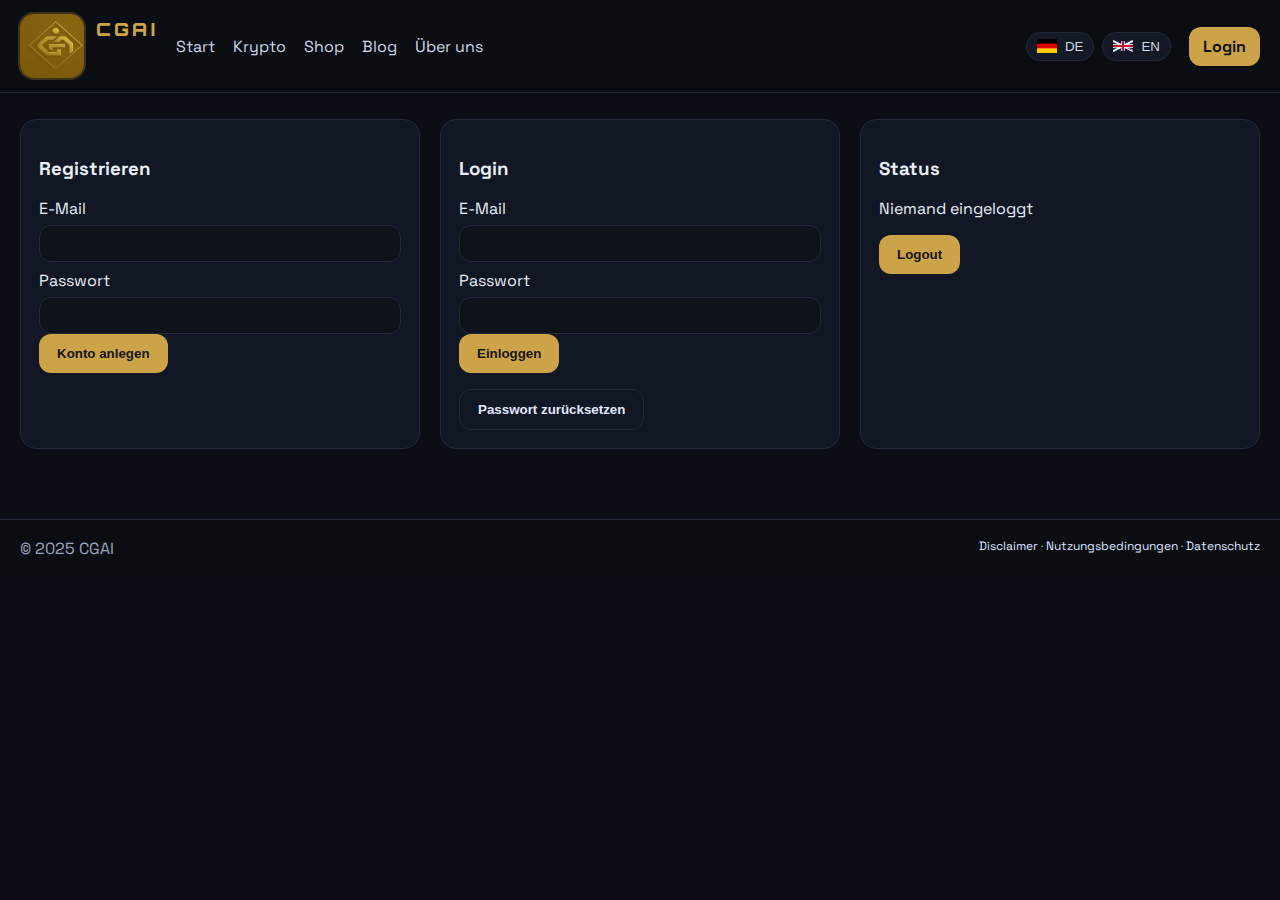
<file: login.html>
<!doctype html><html lang="de"><head><meta charset="utf-8"><meta name="viewport" content="width=device-width, initial-scale=1">
<title>Login – CGAI</title><link rel="stylesheet" href="css/style.css">
<link href="https://fonts.googleapis.com/css2?family=Space+Grotesk:wght@400;600;800&family=Orbitron:wght@700;800;900&display=swap" rel="stylesheet">
<script src="js/auth/auth-lite.js" defer></script></head><body><header>
  <div class="container top">
    <div class="brand">
      <img src="assets/img/logo.png" alt="Logo">
      <div class="name">CGAI</div>
    </div>
    <nav>
      <a href="index.html" data-i18n="nav_home">Start</a>
      <a href="krypto.html" data-i18n="nav_krypto">Krypto</a>
      <a href="shop.html" data-i18n="nav_shop">Shop</a>
      <a href="blog.html" data-i18n="nav_blog">Blog</a>
      <a href="about.html" data-i18n="nav_about">Über uns</a>
    </nav>
    <div class="spacer"></div>
    <div class="lang">
      <button id="lang-de"><img src="assets/flags/de.svg" alt="DE">DE</button>
      <button id="lang-en"><img src="assets/flags/en.svg" alt="EN">EN</button>
    </div>
    <div class="auth"><a href="login.html" data-i18n="nav_login">Login</a></div>
  </div>
</header>
<div class="container section"><div class="grid">
  <div class="card"><h3>Registrieren</h3><form id="reg"><label>E-Mail</label><input id="reg-email" type="email" required><label>Passwort</label><input id="reg-pass" type="password" required><button class="btn" type="submit">Konto anlegen</button></form><p id="reg-msg"></p></div>
  <div class="card"><h3>Login</h3><form id="login"><label>E-Mail</label><input id="log-email" type="email" required><label>Passwort</label><input id="log-pass" type="password" required><button class="btn" type="submit">Einloggen</button></form><p id="log-msg"></p><button class="btn ghost" id="reset">Passwort zurücksetzen</button></div>
  <div class="card"><h3>Status</h3><p id="whoami">Niemand eingeloggt</p><button class="btn" id="logout">Logout</button></div>
</div></div><footer><div class="container row">
  <div>© 2025 CGAI</div>
  <div class="small"><a href="disclaimer.html" data-i18n="foot_disclaimer">Disclaimer</a> · <a href="terms.html" data-i18n="foot_terms">Nutzungsbedingungen</a> · <a href="privacy.html" data-i18n="foot_privacy">Datenschutz</a></div>
</div></footer></body></html>
</file>
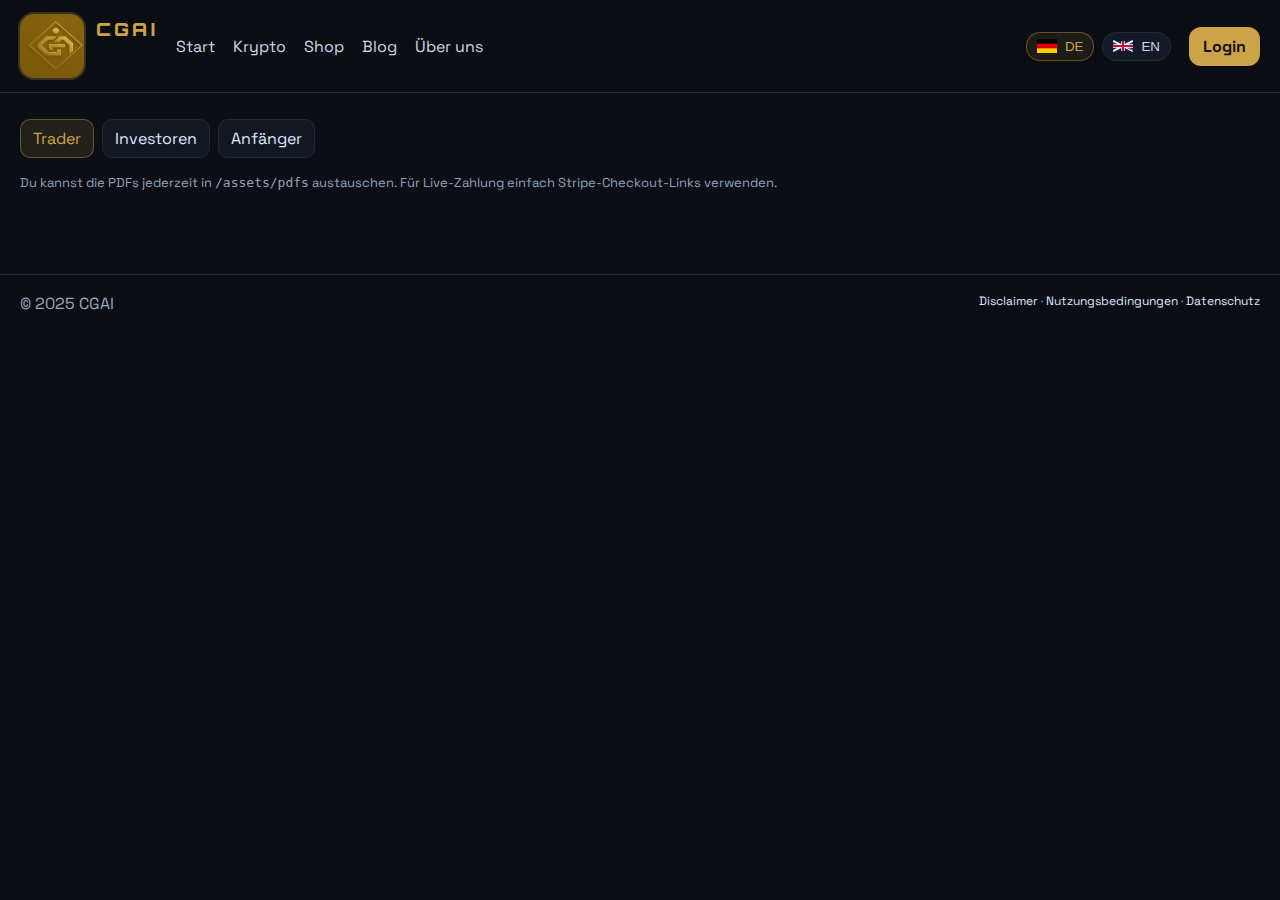
<file: shop.html>
<!doctype html><html lang="de"><head><meta charset="utf-8"><meta name="viewport" content="width=device-width, initial-scale=1">
<title>Shop – CGAI</title><link rel="stylesheet" href="css/style.css">
<link href="https://fonts.googleapis.com/css2?family=Space+Grotesk:wght@400;600;800&family=Orbitron:wght@700;800;900&display=swap" rel="stylesheet">
<script src="js/i18n.js" defer></script></head><body><header>
  <div class="container top">
    <div class="brand">
      <img src="assets/img/logo.png" alt="Logo">
      <div class="name">CGAI</div>
    </div>
    <nav>
      <a href="index.html" data-i18n="nav_home">Start</a>
      <a href="krypto.html" data-i18n="nav_krypto">Krypto</a>
      <a href="shop.html" data-i18n="nav_shop">Shop</a>
      <a href="blog.html" data-i18n="nav_blog">Blog</a>
      <a href="about.html" data-i18n="nav_about">Über uns</a>
    </nav>
    <div class="spacer"></div>
    <div class="lang">
      <button id="lang-de"><img src="assets/flags/de.svg" alt="DE">DE</button>
      <button id="lang-en"><img src="assets/flags/en.svg" alt="EN">EN</button>
    </div>
    <div class="auth"><a href="login.html" data-i18n="nav_login">Login</a></div>
  </div>
</header>
<div class="container section"><div class="tabbar">
  <a href="krypto-trader.html" class="active">Trader</a>
  <a href="krypto-investor.html">Investoren</a>
  <a href="krypto-anfaenger.html">Anfänger</a>
</div>
<p class="notice">Du kannst die PDFs jederzeit in <code>/assets/pdfs</code> austauschen. Für Live‑Zahlung einfach Stripe‑Checkout‑Links verwenden.</p>
</div><footer><div class="container row">
  <div>© 2025 CGAI</div>
  <div class="small"><a href="disclaimer.html" data-i18n="foot_disclaimer">Disclaimer</a> · <a href="terms.html" data-i18n="foot_terms">Nutzungsbedingungen</a> · <a href="privacy.html" data-i18n="foot_privacy">Datenschutz</a></div>
</div></footer></body></html>
</file>
<file: css/style.css>
:root{--bg:#0b0e14;--panel:#111725;--line:#222a3a;--text:#e9eef7;--muted:#a7b2c6;--gold:#CDA349}
*{box-sizing:border-box}
html,body{margin:0;padding:0;background:var(--bg);color:var(--text);
  font-family:'Space Grotesk',Inter,-apple-system,Segoe UI,Roboto,Helvetica,Arial,sans-serif}
a{color:#dfe6ff;text-decoration:none}
img{max-width:100%;display:block}
.container{max-width:1240px;margin:0 auto;padding:0 22px}

/* Header */
header{position:sticky;top:0;background:#0a0d12;border-bottom:1px solid var(--line);z-index:40}
.top{display:flex;align-items:center;gap:18px;padding:14px 0}
.brand{display:flex;align-items:flex-start;gap:12px}
.brand img{width:64px;height:64px;border-radius:14px;box-shadow:0 0 0 2px rgba(205,163,73,.25)}
.brand .name{font-family:'Orbitron',sans-serif;font-weight:900;letter-spacing:.18em;color:var(--gold);font-size:18px;margin-top:4px}
nav{display:flex;gap:18px;flex-wrap:wrap}
nav a{color:#cfd6e6}
.spacer{flex:1}
.lang{display:flex;gap:8px}
.lang button{display:flex;align-items:center;gap:8px;background:#141a25;border:1px solid var(--line);border-radius:14px;padding:6px 10px;color:#cfd6e6}
.lang button.active{background:rgba(205,163,73,.10);color:var(--gold);border-color:rgba(205,163,73,.4)}
.lang img{width:20px;height:14px}
.auth a{background:var(--gold);color:#141414;border-radius:12px;padding:9px 14px;font-weight:800}

/* Hero */
.hero{padding:74px 0;background:radial-gradient(1200px 420px at 70% -10%, rgba(205,163,73,.12), transparent), url('assets/headers/hero.jpg') center/cover no-repeat}
h1{font-size:clamp(32px,5.6vw,56px);line-height:1.12;margin:0 0 12px}
.lead{font-size:18px;color:#c7cedf;max-width:880px}

/* Common */
.section{padding:26px 0}
.grid{display:grid;gap:20px;grid-template-columns:repeat(auto-fit,minmax(280px,1fr))}
.card{background:var(--panel);border:1px solid var(--line);border-radius:16px;padding:18px}
.btn{background:var(--gold);color:#151515;border:none;border-radius:12px;padding:12px 18px;font-weight:800}
.btn.ghost{background:transparent;border:1px solid var(--line);color:#e1e7fb}
h2{font-size:clamp(24px,4.6vw,36px);margin:10px 0 14px}
label{display:block;margin:8px 0 6px}input,select{width:100%;background:#0e1219;border:1px solid var(--line);color:var(--text);border-radius:12px;padding:10px}
hr{border:none;border-top:1px solid var(--line);margin:26px 0}

/* Footer */
footer{margin-top:44px;border-top:1px solid var(--line);background:#0a0d12}
footer .row{display:flex;gap:16px;justify-content:space-between;flex-wrap:wrap;padding:18px 0;color:#9aa6bd}
.small{font-size:12px;color:#8a93a7}

/* Tabs/Shop */
.tabbar{display:flex;gap:8px;margin-bottom:16px;flex-wrap:wrap}
.tabbar a{padding:8px 12px;border-radius:10px;border:1px solid var(--line);background:#121722;color:#dfe7ff}
.tabbar a.active{background:rgba(205,163,73,.12);color:var(--gold);border-color:rgba(205,163,73,.4)}
.price{font-weight:900;color:var(--gold);font-size:18px}
.notice{font-size:13px;color:#92a1b9}
.link{color:#f0f3ff;text-decoration:underline}

/* Krypto */
.pdf-view{height:620px;border:1px solid var(--line);border-radius:12px;overflow:hidden;background:#0d1117}
.krypto-cta{display:flex;gap:12px;flex-wrap:wrap}
.krypto-cta a{min-width:160px;text-align:center}
</file>
